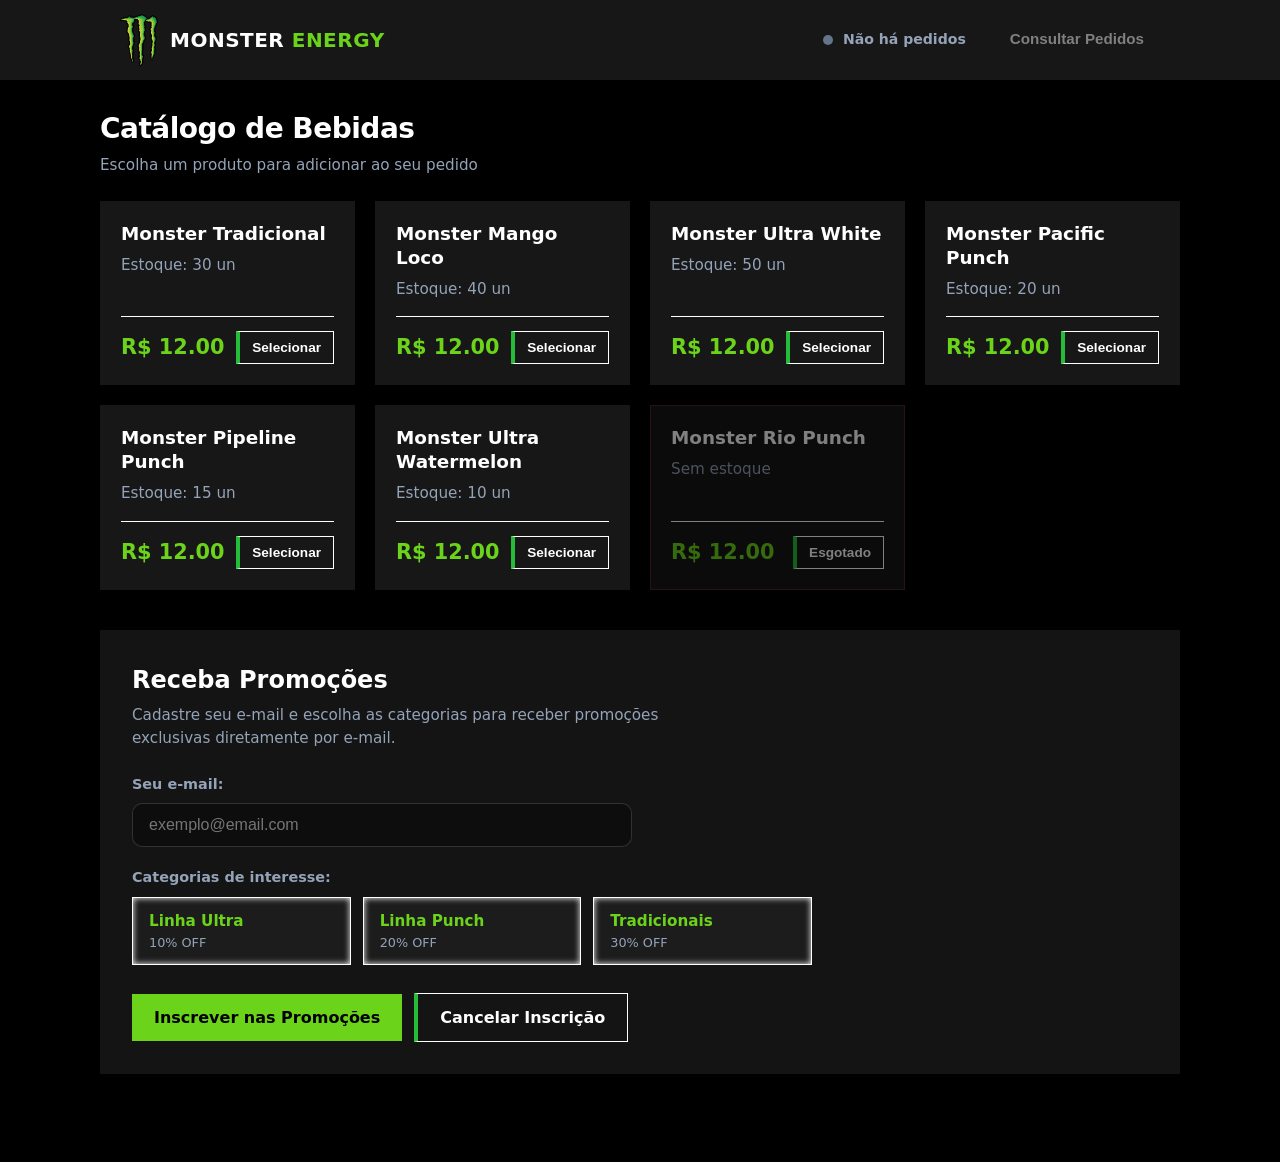
<file: ecommerce/front/index.html>
<!DOCTYPE html>
<html lang="pt-BR">

<head>
    <meta charset="UTF-8">
    <meta name="viewport" content="width=device-width, initial-scale=1.0">
    <meta name="description" content="Monster Energy E-Commerce - Catálogo de bebidas e gerenciamento de pedidos.">
    <title>Monster Energy E-Commerce</title>
    <link rel="stylesheet" href="style.css">
</head>

<body>
    <header class="header">
        <div class="container header-content">
            <div class="logo" id="logo-header">
                <img src="logo.png" alt="Logo Monster Energy">
                <span class="logo-text">MONSTER <span class="highlight">ENERGY</span></span>
            </div>

            <nav class="header-nav">
                <div class="status-dot-container" id="status-pedidos">
                    <span class="dot dot-empty" id="dot-indicador"></span>
                    <span id="status-texto">Não há pedidos</span>
                </div>

                <button type="button" id="btn-nav-pedidos" class="btn-nav-pedidos" disabled>
                    <span>Consultar Pedidos</span>
                    <span id="badge-pedidos-count" class="pedidos-badge hidden">0</span>
                </button>
            </nav>
        </div>
    </header>

    <main class="container main-content">
        <section id="tela-catalogo" class="tela">
            <div class="section-topbar">
                <div>
                    <h1 class="section-title">Catálogo de Bebidas</h1>
                    <p class="section-subtitle">Escolha um produto para adicionar ao seu pedido</p>
                </div>

                <div id="indicador-pedido-topo" class="indicador-pedido hidden">
                    <span class="indicador-icone">🛒</span>
                    <div class="indicador-info">
                        <span id="indicador-qtd">0 itens</span>
                        <strong id="indicador-total">R$ 0,00</strong>
                    </div>
                </div>
            </div>

            <div id="grid-produtos" class="products-grid">
                <div class="loading-state">Carregando catálogo de produtos...</div>
            </div>

            <div id="painel-pedido-andamento" class="panel-pedido-andamento hidden">
                <div class="panel-header">
                    <div class="panel-header-title">
                        <h3>Itens no seu Pedido Atual</h3>
                        <span id="badge-total-itens-andamento" class="tag-badge">0 itens</span>
                    </div>
                    <button type="button" id="btn-limpar-pedido" class="btn-link-danger">Limpar Pedido</button>
                </div>

                <ul id="lista-itens-andamento" class="itens-andamento-list">
                </ul>

                <div class="panel-footer">
                    <div class="subtotal-info">
                        <span>Total do Pedido:</span>
                        <strong id="total-pedido-andamento" class="total-destaque">R$ 0,00</strong>
                    </div>
                    <button type="button" id="btn-finalizar-pedido-resumo" class="btn btn-primary">
                        Finalizar Pedido
                    </button>
                </div>
            </div>

            <div class="promocoes-card" id="card-promocoes">
                <div class="promocoes-header">
                    <h2 class="promocoes-title">Receba Promoções</h2>
                    <p class="promocoes-subtitle">Cadastre seu e-mail e escolha as categorias para receber promoções
                        exclusivas diretamente por e-mail.</p>
                </div>

                <form id="form-promocao" class="promocoes-form" onsubmit="event.preventDefault(); inscreverPromocao();">
                    <div class="promocoes-form-group">
                        <label for="input-promocao-email" class="promocao-label">Seu e-mail:</label>
                        <input type="email" id="input-promocao-email" placeholder="exemplo@email.com"
                            class="input-promocao" required>
                    </div>

                    <div class="promocoes-form-group">
                        <label class="promocao-label">Categorias de interesse:</label>
                        <div class="categorias-grid">
                            <label class="categoria-pill">
                                <input type="checkbox" name="categoria" value="Ultra" checked>
                                <span class="pill-box">
                                    <span class="pill-name">Linha Ultra</span>
                                    <span class="pill-desc">10% OFF</span>
                                </span>
                            </label>
                            <label class="categoria-pill">
                                <input type="checkbox" name="categoria" value="Punch" checked>
                                <span class="pill-box">
                                    <span class="pill-name">Linha Punch</span>
                                    <span class="pill-desc">20% OFF</span>
                                </span>
                            </label>
                            <label class="categoria-pill">
                                <input type="checkbox" name="categoria" value="Tradicionais" checked>
                                <span class="pill-box">
                                    <span class="pill-name">Tradicionais</span>
                                    <span class="pill-desc">30% OFF</span>
                                </span>
                            </label>
                        </div>
                    </div>

                    <div class="promocoes-actions">
                        <button type="submit" id="btn-inscrever-promocao" class="btn btn-primary">
                            Inscrever nas Promoções
                        </button>
                        <button type="button" id="btn-cancelar-promocao" class="btn btn-cancelar-promo"
                            onclick="cancelarPromocao()">
                            Cancelar Inscrição
                        </button>
                    </div>

                    <div id="promocao-feedback" class="promocao-feedback hidden"></div>
                </form>
            </div>
        </section>

        <section id="tela-adicionar-pedido" class="tela hidden">
            <div class="modal-card">
                <button type="button" id="btn-voltar-catalogo-1" class="btn-voltar">
                    ← Voltar ao Catálogo
                </button>

                <div class="produto-detalhe-header">
                    <h2 id="detalhe-produto-nome" class="detalhe-titulo">Monster Tradicional</h2>
                    <div class="detalhe-preco-box">
                        <span class="detalhe-preco-rotulo">Preço Unitário:</span>
                        <strong id="detalhe-produto-preco" class="detalhe-preco">R$ 12,00</strong>
                    </div>
                    <p id="detalhe-produto-estoque" class="detalhe-estoque">Estoque disponível: 30 unidades</p>
                </div>

                <div class="detalhe-quantidade-box">
                    <label for="input-qtd-selecionada" class="qtd-label">Selecione a Quantidade:</label>
                    <div class="qtd-controle">
                        <button type="button" id="btn-diminuir-qtd" class="btn-qtd">−</button>
                        <input type="number" id="input-qtd-selecionada" class="input-qtd" value="1" min="1" max="1"
                            readonly>
                        <button type="button" id="btn-aumentar-qtd" class="btn-qtd">+</button>
                    </div>

                    <div class="subtotal-calculado">
                        <span>Subtotal deste item:</span>
                        <strong id="detalhe-subtotal-item" class="subtotal-valor">R$ 12,00</strong>
                    </div>
                </div>

                <div class="detalhe-acoes">
                    <button type="button" id="btn-acao-adicionar" class="btn btn-secondary">
                        + Adicionar ao Pedido
                    </button>
                    <button type="button" id="btn-acao-finalizar" class="btn btn-primary">
                        Finalizar Pedido
                    </button>
                </div>
            </div>
        </section>

        <section id="tela-consultar-pedidos" class="tela hidden">
            <div class="section-topbar">
                <div>
                    <h1 class="section-title">Pedidos Realizados</h1>
                    <p class="section-subtitle">Acompanhe seus pedidos finalizados e histórico</p>
                </div>

                <button type="button" id="btn-voltar-catalogo-2" class="btn btn-secondary btn-compact">
                    ← Voltar ao Catálogo
                </button>
            </div>

            <div id="container-pedidos-historico" class="pedidos-historico-container">
            </div>
        </section>
    </main>

    <script src="script.js" defer></script>
</body>

</html>
</file>
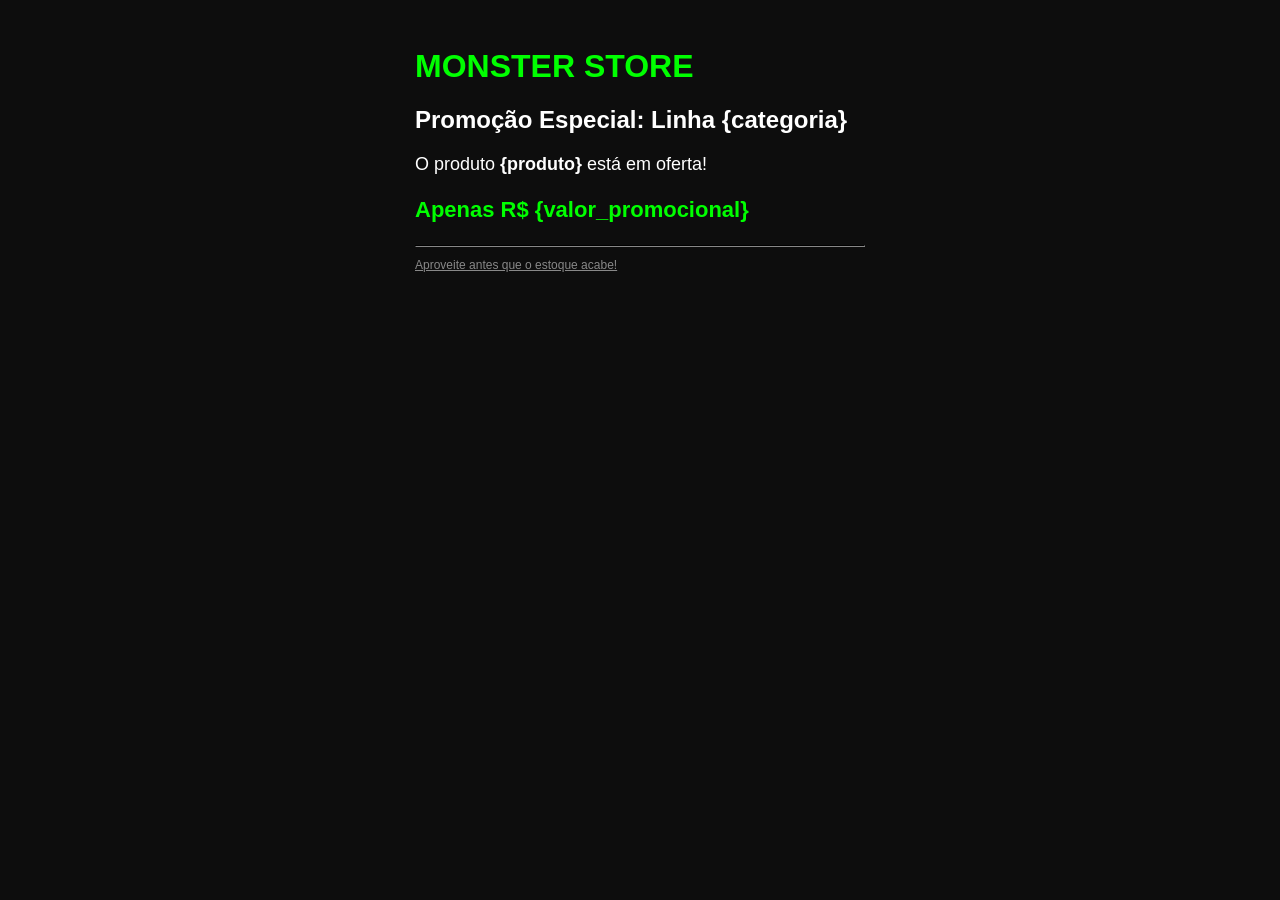
<file: ecommerce/promocao/promocao.html>
<!DOCTYPE html>
<html>

<body style="background-color: #0d0d0d; color: #ffffff; font-family: Arial, sans-serif; padding: 20px;">
    <div style="padding: 20px; max-width: 450px; margin: 0 auto;">
        <h1 style="color: #00ff00; margin-top: 0;">MONSTER STORE</h1>
        <h2 style="color: #fff;">Promoção Especial: Linha {categoria}</h2>
        <p style="font-size: 18px;">O produto <strong>{produto}</strong> está em oferta!</p>
        <p style="font-size: 22px; color: #00ff00;"><strong>Apenas R$ {valor_promocional}</strong></p>
        <hr style="border-color: #333;">
        <a href="http://localhost:3000/front" style="font-size: 12px; color: #888;">Aproveite antes que o estoque
            acabe!</a>
    </div>
</body>

</html>
</file>
<file: ecommerce/front/style.css>
:root {
    --bg-main: #000000;
    --bg-card: #171717;
    --bg-card-dark: #141414;
    --bg-input: #12151b;
    --bg-input-dark: #0d0d0d;
    --bg-pill: #1c1c1c;

    --border-color: #FFFFFF;
    --border-subtle: rgba(255, 255, 255, 0.08);
    --border-input: rgba(255, 255, 255, 0.15);
    --border-pill: rgba(255, 255, 255, 0.1);

    --monster-green: #6BD41A;
    --green-accent: #25BC39;
    --green-glow: rgba(107, 212, 26, 0.3);
    --green-alpha: rgba(107, 212, 26, 0.15);
    --green-accent-alpha: rgba(37, 188, 57, 0.15);

    --text-primary: #FFFFFF;
    --text-secondary: #94a3b8;
    --text-muted: #64748b;
    --font-family: system-ui, -apple-system, BlinkMacSystemFont, 'Segoe UI', Roboto, sans-serif;

    --text-info: #38bdf8;
    --text-warning: #ffb703;
    --warning-bg: rgba(255, 183, 3, 0.15);
    --warning-border: rgba(255, 183, 3, 0.3);
    --status-purple: #818cf8;
    --purple-bg: rgba(129, 140, 248, 0.15);
    --purple-border: rgba(129, 140, 248, 0.3);
    --status-emerald: #10b981;
    --emerald-bg: rgba(16, 185, 129, 0.15);
    --emerald-border: rgba(16, 185, 129, 0.3);
    --text-danger: #ff5252;
    --danger-alpha: rgba(255, 82, 82, 0.25);
    --danger-border-hover: red;

    --radius-sm: 6px;
    --radius: 10px;
    --radius-lg: 16px;
    --transition: all 0.2s cubic-bezier(0.4, 0, 0.2, 1);
    --shadow-card: 0 4px 20px rgba(0, 0, 0, 0.4);
}

* {
    box-sizing: border-box;
    margin: 0;
    padding: 0;
}

body {
    background-color: var(--bg-main);
    color: var(--text-primary);
    font-family: var(--font-family);
    min-height: 100vh;
    display: flex;
    flex-direction: column;
    line-height: 1.5;
}

:focus-visible {
    outline: 2px solid var(--monster-green);
    outline-offset: 3px;
}

.hidden {
    display: none !important;
}

.container {
    width: 100%;
    max-width: 1080px;
    margin: 0 auto;
    padding: 0 20px;
}

.main-content {
    flex: 1;
    padding: 28px 0 48px;
}

.tela {
    animation: fadeIn 0.25s ease-out;
}

@keyframes fadeIn {
    from {
        opacity: 0;
        transform: translateY(6px);
    }

    to {
        opacity: 1;
        transform: translateY(0);
    }
}

.header-content,
.product-card-bottom,
.panel-header,
.item-andamento-row,
.panel-footer,
.subtotal-calculado,
.pedido-card-top,
.pedido-card-footer {
    display: flex;
    justify-content: space-between;
    align-items: center;
}

.panel-header-title,
.item-info,
.pedido-identificador,
.indicador-pedido,
.detalhe-preco-box,
.item-acoes {
    display: flex;
    align-items: center;
    gap: 12px;
}

.header {
    background-color: var(--bg-card);
    padding: 14px 0;
    position: sticky;
    top: 0;
    z-index: 100;
}

.header-content {
    gap: 16px;
    flex-wrap: wrap;
}

.logo {
    display: flex;
    align-items: center;
    gap: 12px;
    font-weight: 800;
    font-size: 1.25rem;
    letter-spacing: 0.5px;
    user-select: none;
    cursor: pointer;
    transition: var(--transition);
}

.logo img {
    width: 38px;
    height: 52px;
    object-fit: contain;
    display: block;
}

.highlight {
    color: var(--monster-green);
}

.header-nav {
    display: flex;
    align-items: center;
    gap: 12px;
    flex-wrap: wrap;
}

.status-dot-container {
    display: inline-flex;
    align-items: center;
    gap: 10px;
    padding: 9px 16px;
    font-size: 0.88rem;
    color: var(--text-secondary);
    user-select: none;
    transition: var(--transition);
}

#status-texto {
    font-weight: 600;
    white-space: nowrap;
}

.btn-nav-pedidos {
    display: inline-flex;
    align-items: center;
    gap: 8px;
    background-color: var(--bg-card);
    color: var(--text-primary);
    padding: 10px 16px;
    font-size: 0.95rem;
    font-weight: 600;
    cursor: pointer;
    border: none;
    border-bottom: 4px solid transparent;
    transition: var(--transition);
}

.btn-nav-pedidos:not(:disabled):hover {
    border-bottom-color: var(--monster-green);
}

.btn-nav-pedidos:disabled {
    opacity: 0.45;
    cursor: not-allowed;
}

.pedidos-badge {
    background-color: var(--monster-green);
    color: var(--bg-main);
    font-size: 0.75rem;
    font-weight: 800;
    padding: 2px 7px;
    border-radius: 12px;
    min-width: 20px;
    text-align: center;
}

.dot {
    width: 10px;
    height: 10px;
    border-radius: 50%;
    flex-shrink: 0;
    transition: background-color 0.3s ease, box-shadow 0.3s ease;
}

.dot.dot-empty {
    background-color: var(--text-muted);
    box-shadow: none;
}

.dot.dot-montagem {
    background-color: var(--text-info);
    box-shadow: 0 0 10px var(--text-info);
}

.dot.dot-aguardando {
    background-color: var(--text-warning);
    box-shadow: 0 0 10px var(--text-warning);
}

.dot.dot-estoque-ok {
    background-color: var(--status-purple);
    box-shadow: 0 0 10px var(--status-purple);
}

.dot.dot-aprovado {
    background-color: var(--monster-green);
    box-shadow: 0 0 10px var(--monster-green);
}

.dot.dot-enviado {
    background-color: var(--status-emerald);
    box-shadow: 0 0 10px var(--status-emerald);
}

.dot.dot-error,
.dot.dot-recusado {
    background-color: var(--text-danger);
    box-shadow: 0 0 10px var(--text-danger);
}

.section-topbar {
    display: flex;
    justify-content: space-between;
    align-items: flex-start;
    gap: 16px;
    margin-bottom: 24px;
    flex-wrap: wrap;
}

.section-title,
.detalhe-titulo,
.promocoes-title {
    font-weight: 800;
    color: var(--text-primary);
}

.section-title {
    font-size: 1.75rem;
    letter-spacing: -0.5px;
}

.detalhe-titulo {
    font-size: 1.8rem;
}

.promocoes-title {
    font-size: 1.5rem;
    margin-bottom: 6px;
}

.section-subtitle,
.promocoes-subtitle,
.detalhe-preco-rotulo,
.pedido-total-label,
.subtotal-info span,
.detalhe-estoque,
.product-stock,
.pedido-data,
.subtotal-calculado span {
    color: var(--text-secondary);
    font-size: 0.95rem;
}

.section-subtitle {
    margin-top: 4px;
}

.promocoes-subtitle {
    max-width: 600px;
}

.indicador-pedido {
    background-color: var(--bg-card);
    border: 1px solid var(--border-color);
    padding: 8px 16px;
    border-radius: var(--radius);
}

.indicador-icone {
    font-size: 1.4rem;
}

.indicador-info {
    display: flex;
    flex-direction: column;
    line-height: 1.2;
}

.indicador-info span {
    font-size: 0.8rem;
    color: var(--text-secondary);
}

.indicador-info strong {
    font-size: 1rem;
    color: var(--monster-green);
}

.products-grid {
    display: grid;
    grid-template-columns: repeat(auto-fill, minmax(230px, 1fr));
    gap: 20px;
    margin-bottom: 32px;
}

.product-card {
    background-color: var(--bg-card);
    padding: 20px;
    display: flex;
    flex-direction: column;
    justify-content: space-between;
    gap: 16px;
    cursor: pointer;
    transition: var(--transition);
    position: relative;
    border: 1px solid transparent;
}

.product-card:hover:not(.esgotado) {
    border-color: var(--border-color);
    transform: translateY(-4px);
    box-shadow: inset 0 0 12px var(--border-color);
}

.product-card.esgotado {
    opacity: 0.5;
    cursor: not-allowed;
    border-color: var(--danger-alpha);
}

.product-card-top,
.promocoes-form-group {
    display: flex;
    flex-direction: column;
    gap: 8px;
}

.product-name {
    font-size: 1.15rem;
    font-weight: 700;
    color: var(--text-primary);
    line-height: 1.3;
}

.product-card-bottom {
    padding-top: 14px;
    border-top: 1px solid var(--border-color);
}

.product-price {
    font-size: 1.3rem;
    font-weight: 800;
    color: var(--monster-green);
}

.btn-card-select {
    background-color: var(--bg-card);
    color: var(--text-primary);
    border: 1px solid var(--border-color);
    border-left: 4px solid var(--green-accent);
    padding: 8px 12px;
    font-size: 0.85rem;
    font-weight: 600;
    transition: var(--transition);
    cursor: pointer;
}

.product-card:hover:not(.esgotado) .btn-card-select {
    border-color: var(--green-accent);
}

.loading-state,
.empty-state {
    grid-column: 1 / -1;
    text-align: center;
    padding: 48px 20px;
    background-color: var(--bg-card);
    border: 1px dashed var(--border-color);
    border-radius: var(--radius);
    color: var(--text-secondary);
}

.panel-pedido-andamento,
.modal-card,
.pedido-card {
    background-color: var(--bg-card);
    border: 1px solid var(--border-color);
    border-radius: var(--radius-lg);
    box-shadow: var(--shadow-card);
}

.panel-pedido-andamento {
    padding: 24px;
    margin-top: 24px;
}

.modal-card {
    max-width: 600px;
    margin: 20px auto 0;
    padding: 32px;
}

.pedido-card {
    padding: 24px;
    display: flex;
    flex-direction: column;
    gap: 16px;
}

.panel-header {
    margin-bottom: 16px;
    padding-bottom: 12px;
    border-bottom: 1px solid var(--border-color);
}

.panel-header-title h3 {
    font-size: 1.2rem;
    font-weight: 700;
}

.tag-badge {
    font-size: 0.75rem;
    font-weight: 700;
    text-transform: uppercase;
    letter-spacing: 0.5px;
    padding: 4px 8px;
    border-radius: var(--radius-sm);
    background-color: var(--green-alpha);
    color: var(--monster-green);
    border: 1px solid var(--monster-green);
}

.btn-link-danger {
    background: none;
    border: none;
    color: var(--text-danger);
    font-size: 0.85rem;
    cursor: pointer;
    text-decoration: underline;
    transition: var(--transition);
}

.btn-link-danger:hover {
    opacity: 0.8;
}

.itens-andamento-list {
    list-style: none;
    display: flex;
    flex-direction: column;
    gap: 10px;
    margin-bottom: 20px;
}

.item-andamento-row {
    background-color: var(--bg-card);
    padding: 12px 16px;
    border-radius: var(--radius);
    border: 1px solid var(--border-color);
}

.item-qtd-badge {
    background-color: var(--bg-main);
    color: var(--monster-green);
    font-weight: 700;
    padding: 4px 10px;
    border-radius: var(--radius-sm);
    font-size: 0.9rem;
    border: 1px solid var(--border-color);
}

.item-nome {
    font-weight: 600;
    font-size: 0.95rem;
}

.item-subtotal {
    font-weight: 700;
    color: var(--monster-green);
    font-size: 1rem;
}

.btn-remover-item {
    background: none;
    border: none;
    color: var(--text-secondary);
    font-size: 1.2rem;
    cursor: pointer;
    line-height: 1;
    transition: var(--transition);
    padding: 4px;
}

.btn-remover-item:hover {
    color: var(--text-danger);
    transform: scale(1.15);
}

.panel-footer {
    padding-top: 16px;
    border-top: 1px solid var(--border-color);
    gap: 20px;
    flex-wrap: wrap;
}

.subtotal-info {
    display: flex;
    flex-direction: column;
}

.total-destaque {
    font-size: 1.5rem;
    font-weight: 800;
    color: var(--monster-green);
}

.btn-voltar {
    background: none;
    border: none;
    color: var(--text-secondary);
    font-size: 0.95rem;
    font-weight: 600;
    cursor: pointer;
    display: inline-flex;
    align-items: center;
    gap: 6px;
    margin-bottom: 20px;
    transition: var(--transition);
}

.btn-voltar:hover {
    color: var(--monster-green);
    transform: translateX(-3px);
}

.produto-detalhe-header {
    display: flex;
    flex-direction: column;
    gap: 12px;
    margin-bottom: 28px;
    padding-bottom: 20px;
    border-bottom: 1px solid var(--border-color);
}

.detalhe-preco {
    font-size: 1.6rem;
    font-weight: 800;
    color: var(--monster-green);
}

.detalhe-quantidade-box {
    background-color: var(--bg-card);
    border: 1px solid var(--border-color);
    border-radius: var(--radius);
    padding: 20px;
    margin-bottom: 28px;
    display: flex;
    flex-direction: column;
    gap: 16px;
}

.qtd-label {
    font-size: 0.95rem;
    font-weight: 600;
    color: var(--text-primary);
}

.qtd-controle {
    display: flex;
    align-items: center;
    gap: 12px;
    max-width: 220px;
}

.btn-qtd,
.input-qtd {
    height: 44px;
    background-color: var(--bg-input);
    border: 1px solid var(--border-color);
    border-radius: var(--radius);
    color: var(--text-primary);
}

.btn-qtd {
    width: 44px;
    font-size: 1.4rem;
    font-weight: bold;
    cursor: pointer;
    display: flex;
    align-items: center;
    justify-content: center;
    transition: var(--transition);
}

.btn-qtd:hover:not(:disabled) {
    border-color: var(--monster-green);
    color: var(--monster-green);
    background-color: var(--green-alpha);
}

.btn-qtd:disabled {
    opacity: 0.3;
    cursor: not-allowed;
}

.input-qtd {
    width: 70px;
    text-align: center;
    font-size: 1.2rem;
    font-weight: 700;
}

.input-qtd::-webkit-outer-spin-button,
.input-qtd::-webkit-inner-spin-button,
input[type="number"]::-webkit-outer-spin-button,
input[type="number"]::-webkit-inner-spin-button {
    -webkit-appearance: none;
    margin: 0;
}

.input-qtd,
input[type="number"] {
    -moz-appearance: textfield;
    appearance: textfield;
}

.subtotal-calculado {
    padding-top: 12px;
    border-top: 1px solid var(--border-color);
    font-size: 1.05rem;
}

.subtotal-valor {
    color: var(--monster-green);
    font-size: 1.3rem;
}

.detalhe-acoes {
    display: grid;
    grid-template-columns: 1fr 1fr;
    gap: 16px;
}

@media (max-width: 540px) {
    .detalhe-acoes {
        grid-template-columns: 1fr;
    }
}

.btn {
    padding: 14px 22px;
    font-size: 1rem;
    font-weight: 700;
    border: none;
    cursor: pointer;
    transition: var(--transition);
    display: inline-flex;
    align-items: center;
    justify-content: center;
    gap: 8px;
    text-align: center;
    user-select: none;
    text-decoration: none;
    font-family: inherit;
}

.btn-compact {
    padding: 10px 16px;
    font-size: 0.9rem;
}

.btn-primary {
    background-color: var(--monster-green);
    color: var(--bg-main);
}

.btn-primary:hover:not(:disabled) {
    box-shadow: 0 0 16px var(--green-glow);
    transform: translateY(-1px);
}

.btn-secondary {
    background-color: var(--bg-card);
    color: var(--text-primary);
    border: 1px solid var(--border-color);
    border-left: 4px solid var(--monster-green);
}

.btn-secondary:hover:not(:disabled) {
    border-color: var(--monster-green);
}

.btn:disabled {
    opacity: 0.4;
    cursor: not-allowed;
    transform: none !important;
    box-shadow: none !important;
}

.pedidos-historico-container,
.promocoes-form {
    display: flex;
    flex-direction: column;
    gap: 20px;
}

.pedido-card-top {
    padding-bottom: 14px;
    border-bottom: 1px solid var(--border-color);
    flex-wrap: wrap;
    gap: 10px;
}

.pedido-id-tag {
    font-size: 1.25rem;
    font-weight: 800;
    color: var(--text-primary);
}

.status-badge {
    padding: 6px 12px;
    border-radius: 20px;
    font-size: 0.85rem;
    font-weight: 700;
    display: inline-flex;
    align-items: center;
    gap: 6px;
}

.status-badge.status-aguardando,
.status-aguardando {
    background-color: var(--warning-bg);
    color: var(--text-warning);
    border: 1px solid var(--warning-border);
}

.status-badge.status-estoque-ok {
    background-color: var(--purple-bg);
    color: var(--status-purple);
    border: 1px solid var(--purple-border);
}

.status-badge.status-aprovado {
    background-color: var(--green-alpha);
    color: var(--monster-green);
    border: 1px solid var(--monster-green);
}

.status-badge.status-enviado {
    background-color: var(--emerald-bg);
    color: var(--status-emerald);
    border: 1px solid var(--emerald-border);
}

.status-badge.status-error {
    background-color: var(--danger-alpha);
    color: var(--text-danger);
    border: 1px solid var(--text-danger);
}

.pedido-itens-tabela {
    width: 100%;
    border-collapse: collapse;
    font-size: 0.95rem;
}

.pedido-itens-tabela th {
    text-align: left;
    color: var(--text-muted);
    font-weight: 600;
    font-size: 0.85rem;
    padding: 8px 12px;
    border-bottom: 1px solid var(--border-color);
}

.pedido-itens-tabela td {
    padding: 10px 12px;
    border-bottom: 1px solid var(--border-subtle);
}

.col-valor {
    text-align: right;
}

.pedido-total-valor {
    color: var(--monster-green);
    font-size: 1.35rem;
    font-weight: 800;
}

.pedido-acoes-footer {
    display: flex;
    align-items: center;
    gap: 10px;
    flex-wrap: wrap;
}

.btn-card-cancelar {
    display: inline-flex;
    align-items: center;
    justify-content: center;
    padding: 8px 16px;
    font-size: 0.9rem;
    font-weight: 700;
    cursor: pointer;
    transition: var(--transition);
    background: transparent;
    color: var(--text-primary);
    border: 1px solid var(--border-color);
    border-left: 4px solid var(--green-accent);
}

.btn-card-cancelar:hover {
    border: 1px solid var(--danger-border-hover);
    border-left: 4px solid var(--text-danger);
    color: var(--text-danger);
}

.btn-pagar-agora {
    padding: 8px 16px;
    font-size: 0.9rem;
    font-weight: 700;
}

.promocoes-card {
    background: var(--bg-card-dark);
    padding: 32px;
    margin: 40px 0;
    position: relative;
    overflow: hidden;
}

.promocoes-header {
    margin-bottom: 24px;
}

.promocao-label {
    font-size: 0.9rem;
    font-weight: 600;
    color: var(--text-secondary);
}

.input-promocao {
    background: var(--bg-input-dark);
    border: 1px solid var(--border-input);
    border-radius: var(--radius);
    padding: 12px 16px;
    font-size: 1rem;
    color: var(--text-primary);
    outline: none;
    transition: var(--transition);
    max-width: 500px;
}

.input-promocao:focus {
    border-color: var(--monster-green);
    box-shadow: 0 0 10px var(--green-glow);
}

.categorias-grid {
    display: grid;
    grid-template-columns: repeat(auto-fit, minmax(180px, 1fr));
    gap: 12px;
    max-width: 680px;
}

.categoria-pill {
    cursor: pointer;
    user-select: none;
}

.categoria-pill input {
    display: none;
}

.pill-box {
    display: flex;
    flex-direction: column;
    padding: 12px 16px;
    background: var(--bg-pill);
    border: 1px solid var(--border-pill);
    transition: var(--transition);
}

.pill-name {
    font-size: 0.95rem;
    font-weight: 700;
    color: var(--text-primary);
}

.pill-desc {
    font-size: 0.8rem;
    color: var(--text-muted);
}

.categoria-pill input:checked+.pill-box {
    border-color: var(--border-color);
    box-shadow: inset 0 0 6px var(--border-color);
}

.categoria-pill input:checked+.pill-box .pill-name {
    color: var(--monster-green);
}

.categoria-pill input:checked+.pill-box .pill-desc {
    color: var(--text-secondary);
}

.promocoes-actions {
    display: flex;
    gap: 12px;
    align-items: center;
    flex-wrap: wrap;
    margin-top: 8px;
}

.btn-cancelar-promo {
    background: transparent;
    color: var(--text-primary);
    border: 1px solid var(--border-color);
    border-left: 4px solid var(--green-accent);
}

.btn-cancelar-promo:hover:not(:disabled) {
    border: 1px solid var(--danger-border-hover);
    border-left: 4px solid var(--text-danger);
    color: var(--text-danger);
}

.promocao-feedback {
    padding: 12px 16px;
    border-radius: var(--radius);
    font-size: 0.95rem;
    font-weight: 600;
    max-width: 680px;
    animation: fadeIn 0.3s ease;
}

.feedback-sucesso {
    background: var(--green-accent-alpha);
    color: var(--monster-green);
    border: 1px solid var(--monster-green);
}

.feedback-erro {
    background: var(--danger-alpha);
    color: var(--text-danger);
    border: 1px solid var(--text-danger);
}
</file>
